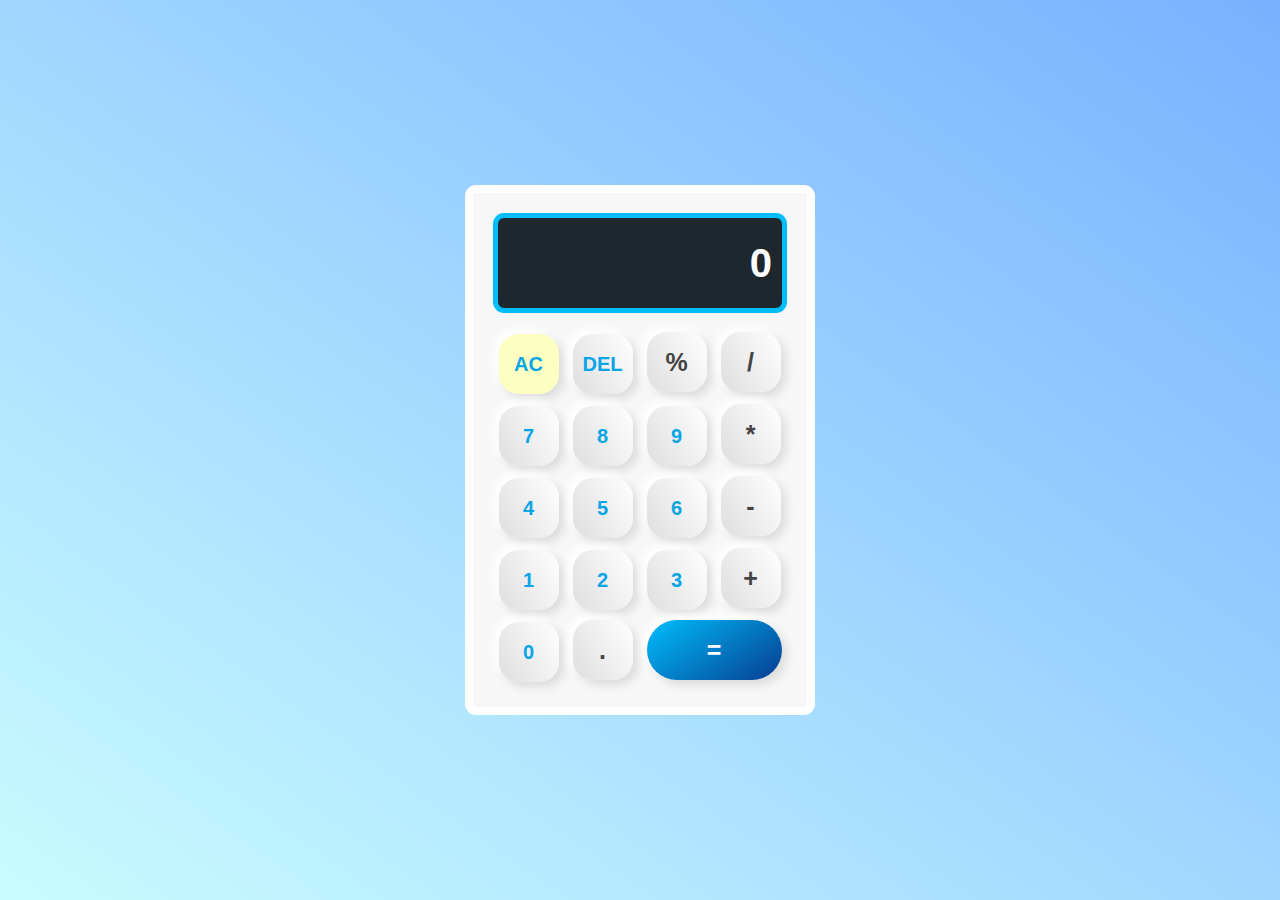
<file: JS Calculator/index.html>
<!DOCTYPE html>
<html lang="en">

<head>
    <meta charset="UTF-8">
    <meta http-equiv="X-UA-Compatible" content="IE=edge">
    <meta name="viewport" content="width=device-width, initial-scale=1.0">
    <link rel="stylesheet" href="style.css">
    <title>JavaScript Calculator</title>
</head>

<body>
    <div class="container">
        <div class="calculator">
            <input type="text" class="input">
            <div class="buttons">
                <div>
                    <button class="btn ac" onclick="allClear()">AC</button>
                    <button class="btn" onclick="del()">DEL</button>
                    <button class="btn num sign">%</button>
                    <button class="btn num sign">/</button>
                </div>
                <div>
                    <button class="btn num">7</button>
                    <button class="btn num">8</button>
                    <button class="btn num">9</button>
                    <button class="btn num sign">*</button>
                </div>
                <div>
                    <button class="btn num">4</button>
                    <button class="btn num">5</button>
                    <button class="btn num">6</button>
                    <button class="btn num sign">-</button>
                </div>
                <div>
                    <button class="btn num">1</button>
                    <button class="btn num">2</button>
                    <button class="btn num">3</button>
                    <button class="btn num sign">+</button>
                </div>
                <div>
                    <button class="btn num">0</button>
                    <button class="btn num sign">.</button>
                    <button class="btn equal sign">=</button>
                </div>
            </div>
        </div>
    </div>

    <script src="script.js"></script>
</body>

</html>
</file>
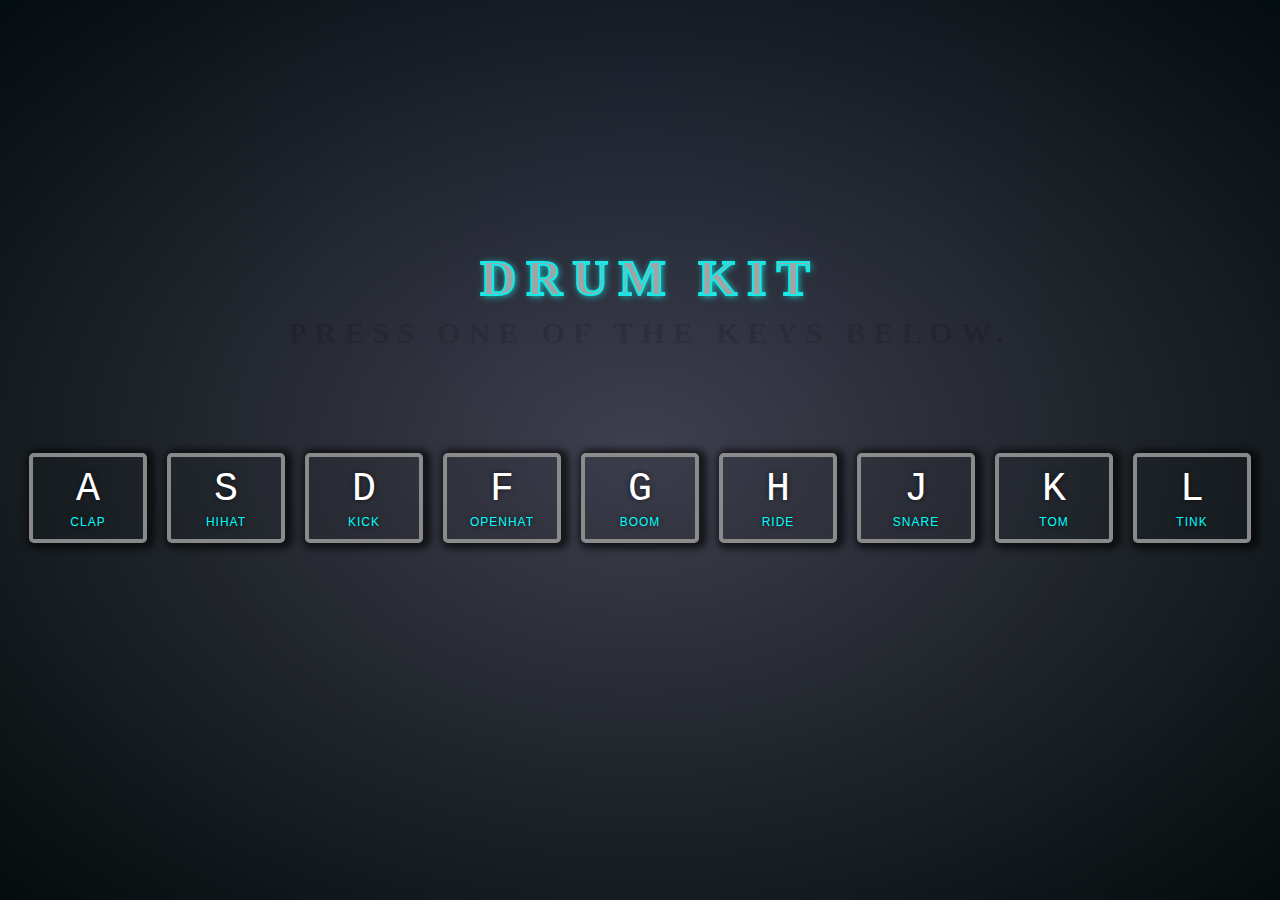
<file: drumkit/drumkit.html>
<!DOCTYPE html>
<html lang="en">
<head>
  <meta charset="UTF-8">
  <title>Drum Kit</title>
  <link rel="stylesheet" href="style.css">
</head>
<body>
  <container style="width:100%">
  <div id="header">
    <h1 id="headerText">Drum Kit</h1>
    <h5 id="headerSubText">Press one of the keys below.</h5>
  </div>
<div class="keycontainer">
  <div class="keys">
    <div data-key="65" class="key">
      <kbd>A</kbd>
      <span class="sound">clap</span>
    </div>
    <div data-key="83" class="key">
      <kbd>S</kbd>
      <span class="sound">hihat</span>
    </div>
    <div data-key="68" class="key">
      <kbd>D</kbd>
      <span class="sound">kick</span>
    </div>
    <div data-key="70" class="key">
      <kbd>F</kbd>
      <span class="sound">openhat</span>
    </div>
    <div data-key="71" class="key">
      <kbd>G</kbd>
      <span class="sound">boom</span>
    </div>
    <div data-key="72" class="key">
      <kbd>H</kbd>
      <span class="sound">ride</span>
    </div>
    <div data-key="74" class="key">
      <kbd>J</kbd>
      <span class="sound">snare</span>
    </div>
    <div data-key="75" class="key">
      <kbd>K</kbd>
      <span class="sound">tom</span>
    </div>
    <div data-key="76" class="key">
      <kbd>L</kbd>
      <span class="sound">tink</span>
    </div>
  </div>
</div>
</container>

  <audio data-key="65" src="sounds/clap.wav"></audio>
  <audio data-key="83" src="sounds/hihat.wav"></audio>
  <audio data-key="68" src="sounds/kick.wav"></audio>
  <audio data-key="70" src="sounds/openhat.wav"></audio>
  <audio data-key="71" src="sounds/boom.wav"></audio>
  <audio data-key="72" src="sounds/ride.wav"></audio>
  <audio data-key="74" src="sounds/snare.wav"></audio>
  <audio data-key="75" src="sounds/tom.wav"></audio>
  <audio data-key="76" src="sounds/tink.wav"></audio>

<script>


function playSound(e) {
const audio = document.querySelector(`audio[data-key="${e.keyCode}"]`);
const key = document.querySelector(`.key[data-key="${e.keyCode}"]`);
//console.log(audio);
if(!audio) return;//stops from runnning
audio.currentTime = 0;// rewind to the start
audio.play();
key.classList.add('playing')
console.log(e);
}

function clickSound(e){
    const key = this.dataset.key;
    const audio = document.querySelector("audio[data-key='"+ key +"']");
    if(!audio) return;//stops from runnning
    audio.currentTime = 0;// rewind to the start
    audio.play();
    this.classList.add('playing')
    console.log(e);
  }

  document.querySelectorAll(".key").forEach(key => {
  key.addEventListener('click', clickSound);
})

function removeTransition(e) {
  if(e.propertyName !== 'transform') return; //skip it if its not a transform
this.classList.remove('playing');
console.log(e.propertyName);
}

const keys = document.querySelectorAll('.key');
keys.forEach(key => {
  key.addEventListener('transitionend', removeTransition)
})
window.addEventListener('keydown',playSound);




</script>


</body>
</html>
</file>
<file: JS Calculator/style.css>
* {
    margin: 0;
    padding: 0;
    box-sizing: border-box;
}

body {
    background-image: linear-gradient(to right top, #c8fcff, #79b1ff);
}

.container {
    height: 100vh;
    width: 100%;
    display: flex;
    justify-content: center;
    align-items: center;
    flex-direction: column;
}

.calculator {
    width: 350px;
    height: 530px;
    margin: auto;
    padding: 20px;
    display: flex;
    flex-direction: column;
    justify-content: space-between;
    align-items: center;
    border-radius: 12px;
    background: #f7f7f7;
    border: 8px solid white;
    border-radius: 11px;

}

.container .input {
    width: 100%;
    height: 100px;
    font-size: 2.5rem;
    font-weight: 700;
    overflow-y: auto;
    text-align: right;
    padding: 10px;
    border: none;
    outline: none;
    border-radius: 11px;
    color: rgb(255 255 255);
    background: #1e272e;
    border: #00befc 5px solid;
}

.btn {
    cursor: grab;
    text-align: center;
    width: 60px;
    font-size: 20px;
    font-weight: 700;
    height: 60px;
    border-radius: 20px 20px;
    background: linear-gradient(60deg, rgb(222, 222, 222), rgb(255, 255, 255));
    box-shadow: rgb(220, 220, 220) 5px 5px 10px, rgb(255, 255, 255) -5px -5px 10px;
    margin: 5px;
    border: none;
    color: rgb(10, 165, 231);
}

.sign {
    color: #434343;
    font-size: 25px;
    font-weight: 900;
}

.equal {
    width: 135px;
    border-radius: 40px;
    color: white;
    background: linear-gradient(145deg, #00befc, #073d91);
}

.ac {
    background: #fdffc2;
}
</file>
<file: drumkit/style.css>
html {
  font-size: 10px;
  background-size: cover;
  background: radial-gradient( rgba(255,255,255,0.15) 0%, rgba(0,0,0,0.15) 100%), radial-gradient(at top center, rgba(255,255,255,0.40) 0%, rgba(0,0,0,0.40) 120%) #989898;
 background-blend-mode: multiply,multiply;
}

body,html {
  margin: 0;
  padding: 0;
  font-family: sans-serif;
}



.key {
  border: 0.4rem solid rgba(149, 149, 149, 0.9);
  border-radius: 0.5rem;
  margin: 1rem;
  font-size: 1.5rem;
  padding: 1rem 0.5rem;
  transition: all 0.07s ease 0s;
  width: 10rem;
  text-align: center;
  color: white;
  background: rgba(2, 2, 2, 0.02);
  text-shadow: #000000a1 0px 0px 0.5rem;
  box-shadow: rgb(0 0 0 / 58%) 3px 1px 6px 5px;
}

.playing {
  transform: scale(1.1);
  border-color: #00fffd;
  box-shadow: 0 0 1rem #00fffd;
}

kbd {
  display: block;
  font-size: 4rem;
}

.sound {
  font-size: 1.2rem;
  text-transform: uppercase;
  letter-spacing: .1rem;
  color: #00fffd;
  font-family: arial;
  font-weight: 200;
}

#headerText {
  text-align: center;
  color: #a3a3a3;
  font-family: arial-black;
  letter-spacing: 1rem;
  font-size: 5rem;
  z-index: 5;
  top: 18rem;
  position: relative;
  -webkit-text-stroke: 2px rgb(255 255 255 / 40%);
  text-transform: uppercase;
  text-shadow: -5px 1px 7px black;
}

#header {
  text-align: center;
  justify-content: space-evenly;
  align-items: flex-start;
  top: 2rem;
  display: inline-flex;
  margin: 0 0;
  flex-direction: row;
  flex-wrap: wrap;
  align-content: center;
  width: 100%;
}

#headerText {
    text-align: center;
    color: #a3a3a3;
    font-family: arial-black;
    letter-spacing: 1rem;
    font-size: 5rem;
    z-index: 5;
    top: 18rem;
    position: relative;
    -webkit-text-stroke: 2px rgb(22 234 232);
    text-transform: uppercase;
    text-shadow: 1px 1px 7px #16eae8;
}

body {
  font-size: 10px;
  background-size: cover;
  background: radial-gradient( rgb(0 0 0 / 33%) 0%, rgb(0 25 27 / 96%) 100%), radial-gradient(at top center, rgb(11 16 147 / 40%) 0%, rgba(0,0,0,0.40) 120%) #989898;
  background-blend-mode: multiply,multiply;
  height: 100vh;
}

#header {
  text-align: center;
  justify-content: space-evenly;
  align-items: center;
  display: inline-flex;
  margin-top: 2%;
  flex-direction: column;
  flex-wrap: wrap;
  align-content: center;
  width: 100%;
  z-index: 10;
  padding: 10px;
}

.keys {
  top: 35%;
  align-items: center;
  justify-content: center;
  margin-top: 10%;
  display: flex;
  width: 100%;
  z-index: 5;
  position: absolute;
  white-space: nowrap;
}

.keycontainer {
  width: 100%;
  justify-content: center;
  align-items: center;
  margin: 0;
  text-align: center;
  display: inline-flex;
}
#headerSubText {
  text-align: center;
  color: rgb(0 0 0 / 15%);
  font-family: arial-black;
  letter-spacing: 0.8rem;
  font-size: 3rem;
  z-index: 5;
  top: 14rem;
  position: relative;
  text-transform: uppercase;
  -webkit-text-stroke: 2px rgba(82, 85, 91, 0);
  padding: 15px;
  margin: 0px;
  white-space: nowrap;
}

#headerSubText:hover {
  color: #ffffff82;
  transition: smooth 2s ease-in-out;
}
</file>
